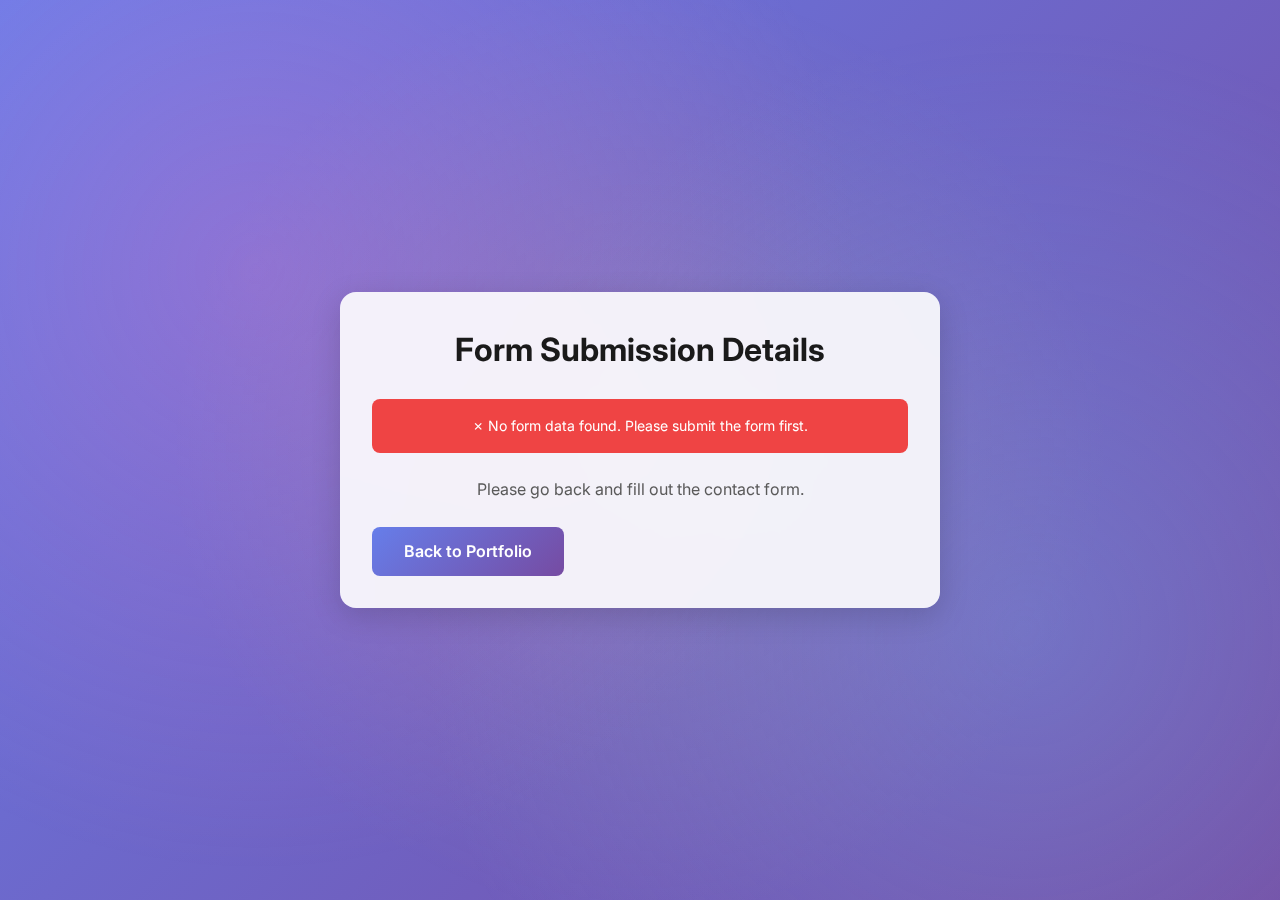
<file: form-details.html>
<!DOCTYPE html>
<html lang="en">
<head>
  <meta charset="UTF-8">
  <meta name="viewport" content="width=device-width, initial-scale=1.0">
  <title>Form Details — Muskan Yadav Portfolio</title>
  <link rel="icon" href="favicon.ico">
  <link rel="preconnect" href="https://fonts.googleapis.com">
  <link rel="preconnect" href="https://fonts.gstatic.com" crossorigin>
  <link href="https://fonts.googleapis.com/css2?family=Inter:wght@400;500;600&display=swap" rel="stylesheet">
  <link rel="stylesheet" href="style.css">
  <style>
    .form-details-container {
      min-height: 100vh;
      display: flex;
      align-items: center;
      justify-content: center;
      padding: 2rem;
    }
    .form-details-card {
      background-color: rgba(255, 255, 255, 0.9);
      backdrop-filter: blur(10px);
      border-radius: 16px;
      padding: 2rem;
      max-width: 600px;
      width: 100%;
      box-shadow: 0 8px 30px rgba(0, 0, 0, 0.15);
    }
    .form-details-card h1 {
      color: var(--color-text);
      margin-bottom: 1.5rem;
      text-align: center;
    }
    .detail-item {
      margin-bottom: 1.5rem;
      padding: 1rem;
      background-color: rgba(99, 102, 241, 0.1);
      border-radius: 8px;
      border-left: 4px solid var(--color-accent);
    }
    .detail-label {
      font-weight: 600;
      color: var(--color-accent);
      display: block;
      margin-bottom: 0.5rem;
    }
    .detail-value {
      color: var(--color-text);
      line-height: 1.6;
    }
    .success-message {
      background-color: #10b981;
      color: white;
      padding: 1rem;
      border-radius: 8px;
      margin-bottom: 1.5rem;
      text-align: center;
    }
    .error-message {
      background-color: #ef4444;
      color: white;
      padding: 1rem;
      border-radius: 8px;
      margin-bottom: 1.5rem;
      text-align: center;
    }
    .back-button {
      display: inline-block;
      margin-top: 1.5rem;
      padding: 0.75rem 2rem;
      background: linear-gradient(135deg, var(--color-gradient-start) 0%, var(--color-gradient-end) 100%);
      color: white;
      text-decoration: none;
      border-radius: 8px;
      font-weight: 600;
      transition: transform 0.3s ease;
    }
    .back-button:hover {
      transform: translateY(-2px);
    }
  </style>
</head>
<body>
  <div class="form-details-container">
    <div class="form-details-card">
      <h1>Form Submission Details</h1>
      <div id="messageContainer"></div>
      <div id="detailsContainer"></div>
      <a href="index.html" class="back-button">Back to Portfolio</a>
    </div>
  </div>

  <script>
    // Read data from localStorage
    const formData = JSON.parse(localStorage.getItem('contactFormData'));
    const messageContainer = document.getElementById('messageContainer');
    const detailsContainer = document.getElementById('detailsContainer');

    if (formData) {
      // Show success message
      messageContainer.innerHTML = '<div class="success-message">✓ Form submitted successfully!</div>';

      // Display form data
      detailsContainer.innerHTML = `
        <div class="detail-item">
          <span class="detail-label">Name:</span>
          <span class="detail-value">${escapeHtml(formData.name)}</span>
        </div>
        <div class="detail-item">
          <span class="detail-label">Email:</span>
          <span class="detail-value">${escapeHtml(formData.email)}</span>
        </div>
        <div class="detail-item">
          <span class="detail-label">Message:</span>
          <span class="detail-value">${escapeHtml(formData.message)}</span>
        </div>
        ${formData.timestamp ? `
        <div class="detail-item">
          <span class="detail-label">Submitted:</span>
          <span class="detail-value">${new Date(formData.timestamp).toLocaleString()}</span>
        </div>
        ` : ''}
      `;

      // Clear localStorage after displaying
      // localStorage.removeItem('contactFormData');
    } else {
      // Show error message
      messageContainer.innerHTML = '<div class="error-message">✗ No form data found. Please submit the form first.</div>';
      detailsContainer.innerHTML = '<p style="text-align: center; color: var(--color-text-muted);">Please go back and fill out the contact form.</p>';
    }

    function escapeHtml(text) {
      const div = document.createElement('div');
      div.textContent = text;
      return div.innerHTML;
    }
  </script>
</body>
</html>
</file>
<file: style.css>
/* style.css */

/* Base Styles */
* {
  box-sizing: border-box;
  margin: 0;
  padding: 0;
}

:root {
  --color-bg: #f8f9fa;
  --color-bg-alt: #ffffff;
  --color-text: #1a1a1a;
  --color-text-muted: #5a5a5a;
  --color-border: #e0e0e0;
  --color-accent: #6366f1;
  --color-accent-hover: #4f46e5;
  --color-gradient-start: #667eea;
  --color-gradient-end: #764ba2;
  --color-purple-bg: rgba(118, 75, 162, 0.3);
  --font-family: 'Inter', -apple-system, BlinkMacSystemFont, 'Segoe UI', Roboto, sans-serif;
  --spacing-xs: 0.5rem;
  --spacing-sm: 1rem;
  --spacing-md: 2rem;
  --spacing-lg: 3rem;
  --spacing-xl: 4rem;
}

html {
  scroll-behavior: smooth;
}

body {
  font-family: var(--font-family);
  font-size: 16px;
  line-height: 1.6;
  color: var(--color-text);
  background: linear-gradient(135deg, #667eea 0%, #764ba2 25%, #f093fb 50%, #4facfe 75%, #00f2fe 100%);
  background-size: 400% 400%;
  min-height: 100vh;
  position: relative;
}

body::before {
  content: '';
  position: fixed;
  top: 0;
  left: 0;
  width: 100%;
  height: 100%;
  background: 
    radial-gradient(circle at 20% 30%, rgba(255, 119, 198, 0.25) 0%, transparent 50%),
    radial-gradient(circle at 80% 70%, rgba(120, 200, 255, 0.25) 0%, transparent 50%),
    radial-gradient(circle at 50% 50%, rgba(255, 200, 100, 0.15) 0%, transparent 60%);
  pointer-events: none;
  z-index: 0;
}

/* Container */
.container {
  max-width: 1200px;
  margin: 0 auto;
  padding: 0 var(--spacing-sm);
  position: relative;
  z-index: 1;
}

/* Header & Navigation */
.site-header {
  border-bottom: 1px solid rgba(255, 255, 255, 0.2);
  padding: var(--spacing-sm) 0;
  background-color: rgba(255, 255, 255, 0.9);
  backdrop-filter: blur(10px);
  position: relative;
  z-index: 10;
  box-shadow: 0 2px 10px rgba(0, 0, 0, 0.05);
}

.header-content {
  display: flex;
  justify-content: space-between;
  align-items: center;
  flex-wrap: wrap;
  gap: var(--spacing-md);
}

.header-content .site-nav {
  flex: 1;
  justify-content: center;
}

.site-brand {
  font-size: 1.5rem;
  font-weight: 600;
  margin: 0;
  background: linear-gradient(135deg, var(--color-gradient-start) 0%, var(--color-gradient-end) 100%);
  -webkit-background-clip: text;
  -webkit-text-fill-color: transparent;
  background-clip: text;
  letter-spacing: -0.5px;
}

.site-nav {
  display: flex;
  justify-content: center;
  gap: var(--spacing-md);
  flex-wrap: wrap;
}

.site-nav a {
  color: var(--color-text);
  text-decoration: none;
  font-weight: 500;
  padding: var(--spacing-xs) var(--spacing-sm);
  border-radius: 6px;
  transition: all 0.3s cubic-bezier(0.4, 0, 0.2, 1);
  position: relative;
}

.site-nav a::before {
  content: '';
  position: absolute;
  bottom: 0;
  left: 50%;
  width: 0;
  height: 2px;
  background: linear-gradient(135deg, var(--color-gradient-start) 0%, var(--color-gradient-end) 100%);
  transition: all 0.3s cubic-bezier(0.4, 0, 0.2, 1);
  transform: translateX(-50%);
}

.site-nav a:hover {
  color: var(--color-accent);
  background-color: rgba(99, 102, 241, 0.1);
  transform: translateY(-2px);
}

.site-nav a:hover::before {
  width: 80%;
}

/* Hero/Top Section */
.hero {
  padding: var(--spacing-xl) 0 var(--spacing-lg) 0;
  position: relative;
  z-index: 1;
}

.top-section {
  display: flex;
  flex-direction: column;
  gap: var(--spacing-lg);
}

/* About Section */
.about-section {
  background-color: rgba(255, 255, 255, 0.7);
  backdrop-filter: blur(10px);
  border-radius: 16px;
  padding: var(--spacing-lg);
  box-shadow: 0 4px 20px rgba(0, 0, 0, 0.1);
  transition: all 0.3s cubic-bezier(0.4, 0, 0.2, 1);
}

.about-section:hover {
  transform: translateY(-4px);
  box-shadow: 0 8px 30px rgba(0, 0, 0, 0.15);
}

.about-heading {
  display: inline-block;
  background: linear-gradient(135deg, var(--color-gradient-start) 0%, var(--color-gradient-end) 100%);
  color: white;
  padding: 0.5rem 1.5rem;
  border-radius: 50px;
  font-size: 1.25rem;
  font-weight: 600;
  margin-bottom: var(--spacing-md);
}

.about-content {
  display: flex;
  gap: var(--spacing-lg);
  align-items: flex-start;
}

.about-text {
  flex: 1;
}

.about-text p {
  font-size: 1rem;
  color: var(--color-text);
  line-height: 1.8;
}

.about-image-wrapper {
  flex-shrink: 0;
  background: linear-gradient(135deg, rgba(120, 200, 255, 0.3) 0%, rgba(255, 119, 198, 0.3) 100%);
  padding: 1rem;
  border-radius: 20px;
}

.about-image {
  width: 200px;
  height: 200px;
  border-radius: 50%;
  object-fit: cover;
  border: 5px solid rgba(118, 75, 162, 0.4);
  display: block;
  box-shadow: 0 8px 20px rgba(0, 0, 0, 0.15);
  transition: all 0.4s cubic-bezier(0.4, 0, 0.2, 1);
}

.about-image:hover {
  transform: scale(1.05) rotate(2deg);
  border-color: rgba(118, 75, 162, 0.6);
  box-shadow: 0 12px 30px rgba(118, 75, 162, 0.3);
}

/* Contact Section */
.contact-section {
  background-color: rgba(255, 255, 255, 0.7);
  backdrop-filter: blur(10px);
  border-radius: 16px;
  padding: var(--spacing-lg);
  box-shadow: 0 4px 20px rgba(0, 0, 0, 0.1);
  transition: all 0.3s cubic-bezier(0.4, 0, 0.2, 1);
}

.contact-section:hover {
  transform: translateY(-4px);
  box-shadow: 0 8px 30px rgba(0, 0, 0, 0.15);
}

.contact-heading {
  font-size: 1.5rem;
  font-weight: 600;
  margin-bottom: var(--spacing-md);
  color: var(--color-text);
}

.contact-info {
  display: flex;
  flex-direction: column;
  gap: var(--spacing-sm);
}

.contact-item {
  display: flex;
  align-items: center;
  gap: var(--spacing-sm);
  font-size: 1rem;
  color: var(--color-text);
  padding: 0.5rem;
  border-radius: 8px;
  transition: all 0.3s cubic-bezier(0.4, 0, 0.2, 1);
}

.contact-item:hover {
  background-color: rgba(99, 102, 241, 0.1);
  transform: translateX(5px);
}

.contact-icon {
  font-size: 1.25rem;
}

.contact-item a {
  color: var(--color-text);
  text-decoration: none;
  transition: color 0.3s ease;
}

.contact-item a:hover {
  color: var(--color-accent);
  text-decoration: underline;
}

/* Projects Section */
.projects {
  padding: var(--spacing-lg) 0;
  position: relative;
  z-index: 1;
}

.projects h2 {
  font-size: 2rem;
  font-weight: 600;
  margin-bottom: var(--spacing-md);
  color: var(--color-text);
  position: relative;
  padding-bottom: var(--spacing-xs);
}

.projects h2::after {
  content: '';
  position: absolute;
  bottom: 0;
  left: 0;
  width: 60px;
  height: 3px;
  background-color: var(--color-accent);
  border-radius: 2px;
}

.projects-grid {
  display: grid;
  grid-template-columns: repeat(auto-fit, minmax(300px, 1fr));
  gap: var(--spacing-md);
  margin-top: var(--spacing-md);
  /* max-width: auto; */
   max-width: 350px; 
  margin-left: auto;
  margin-right: auto;
}

.project-card {
  background-color: rgba(255, 255, 255, 0.9);
  border: 1px solid var(--color-border);
  border-radius: 12px;
  overflow: hidden;
  transition: all 0.4s cubic-bezier(0.4, 0, 0.2, 1);
  box-shadow: 0 4px 6px rgba(0, 0, 0, 0.08);
  backdrop-filter: blur(10px);
}

.project-card:hover {
  border-color: var(--color-accent);
  transform: translateY(-8px) scale(1.02);
  box-shadow: 0 12px 30px rgba(99, 102, 241, 0.3);
}

.project-card img {
  width: 100%;
  height: 350px;
  object-fit: contain;
  display: block;
  transition: transform 0.4s cubic-bezier(0.4, 0, 0.2, 1);
}

.project-card:hover img {
  transform: scale(1.05);
}

.project-body {
  padding: var(--spacing-sm);
}

.project-body p {
  color: var(--color-text-muted);
  line-height: 1.5;
  font-size: 0.9rem;
}

/* Skills Section */
.skills-section {
  padding: var(--spacing-lg) 0;
  position: relative;
  z-index: 1;
}

.skills-card {
  background-color: var(--color-purple-bg);
  backdrop-filter: blur(10px);
  border-radius: 20px;
  padding: var(--spacing-lg);
  box-shadow: 0 8px 30px rgba(0, 0, 0, 0.15);
  display: grid;
  grid-template-columns: repeat(auto-fit, minmax(250px, 1fr));
  gap: var(--spacing-lg);
}

.skill-group {
  background-color: rgba(255, 255, 255, 0.6);
  backdrop-filter: blur(5px);
  border-radius: 12px;
  padding: var(--spacing-md);
  transition: all 0.3s cubic-bezier(0.4, 0, 0.2, 1);
}

.skill-group:hover {
  background-color: rgba(255, 255, 255, 0.8);
  transform: translateY(-3px);
  box-shadow: 0 6px 20px rgba(0, 0, 0, 0.1);
}

.skill-group h3 {
  font-size: 1.25rem;
  font-weight: 600;
  margin-bottom: var(--spacing-sm);
  color: var(--color-text);
}

.skill-list {
  list-style: none;
  display: flex;
  flex-direction: column;
  gap: 0.5rem;
}

.skill-list li {
  color: var(--color-text);
  font-size: 0.95rem;
  padding: 0.25rem 0;
  transition: all 0.2s ease;
  padding-left: 0.5rem;
  border-left: 2px solid transparent;
}

.skill-list li:hover {
  padding-left: 0.75rem;
  border-left-color: var(--color-accent);
  color: var(--color-accent);
}

.education-item {
  display: flex;
  flex-direction: column;
  gap: 0.5rem;
}

.timeline {
  display: inline-block;
  background-color: rgba(118, 75, 162, 0.2);
  color: var(--color-text);
  padding: 0.25rem 0.75rem;
  border-radius: 8px;
  font-size: 0.85rem;
  font-weight: 500;
  width: fit-content;
}

.education-detail {
  color: var(--color-text);
  font-size: 0.95rem;
}

.tech-icons {
  display: grid;
  grid-template-columns: repeat(3, 1fr);
  gap: var(--spacing-sm);
}

.tech-icon {
  background-color: rgba(255, 255, 255, 0.8);
  border: 1px solid rgba(118, 75, 162, 0.3);
  padding: var(--spacing-sm);
  border-radius: 8px;
  text-align: center;
  font-weight: 500;
  font-size: 0.9rem;
  color: var(--color-text);
  transition: all 0.3s cubic-bezier(0.4, 0, 0.2, 1);
  cursor: pointer;
}

.tech-icon:hover {
  background: linear-gradient(135deg, rgba(118, 75, 162, 0.3) 0%, rgba(102, 126, 234, 0.3) 100%);
  transform: translateY(-4px) scale(1.05);
  border-color: var(--color-accent);
  box-shadow: 0 6px 15px rgba(99, 102, 241, 0.2);
}

/* Footer */
.site-footer {
  border-top: 1px solid rgba(255, 255, 255, 0.2);
  padding: var(--spacing-md) 0;
  text-align: center;
  color: var(--color-text-muted);
  background-color: rgba(255, 255, 255, 0.7);
  backdrop-filter: blur(10px);
  position: relative;
  z-index: 1;
}

/* Responsive Design */
@media (max-width: 1024px) {
  .container {
    max-width: 95%;
  }

  .about-content {
    gap: var(--spacing-md);
  }

  .skills-card {
    grid-template-columns: repeat(2, 1fr);
  }
}

@media (max-width: 768px) {
  .container {
    padding: 0 var(--spacing-sm);
  }

  .header-content {
    flex-direction: column;
    align-items: center;
    text-align: center;
    gap: var(--spacing-sm);
  }

  .site-brand {
    font-size: 1.25rem;
  }

  .site-nav {
    flex-direction: row;
    flex-wrap: wrap;
    justify-content: center;
    gap: var(--spacing-xs);
    width: 100%;
  }

  .site-nav a {
    padding: 0.4rem 0.8rem;
    font-size: 0.9rem;
  }

  .hero {
    padding: var(--spacing-md) 0;
  }

  .top-section {
    gap: var(--spacing-md);
  }

  .about-section,
  .contact-section {
    padding: var(--spacing-md);
  }

  .about-heading {
    font-size: 1.1rem;
    padding: 0.4rem 1.2rem;
  }

  .about-content {
    flex-direction: column;
    align-items: center;
    text-align: center;
  }

  .about-image-wrapper {
    align-self: center;
    padding: 0.75rem;
  }

  .about-image {
    width: 150px;
    height: 150px;
  }

  .about-text p {
    font-size: 0.95rem;
  }

  .contact-heading {
    font-size: 1.5rem;
  }

  .contact-info {
    gap: 0.75rem;
  }

  .contact-item {
    font-size: 0.9rem;
    padding: 0.4rem;
  }

  .projects h2 {
    font-size: 1.75rem;
    text-align: center;
  }

  .projects-grid {
    grid-template-columns: 1fr;
    max-width: 100%;
  }

  .project-card {
    margin: 0 auto;
  }

  .skills-card {
    grid-template-columns: 1fr;
    padding: var(--spacing-md);
    gap: var(--spacing-md);
  }

  .skill-group {
    padding: var(--spacing-sm);
  }

  .skill-group h3 {
    font-size: 1.1rem;
  }

  .tech-icons {
    grid-template-columns: repeat(2, 1fr);
    gap: 0.75rem;
  }

  .tech-icon {
    padding: 0.75rem;
    font-size: 0.85rem;
  }

  section {
    padding: var(--spacing-md) 0;
  }
}

@media (max-width: 480px) {
  body {
    font-size: 14px;
  }

  .container {
    padding: 0 1rem;
  }

  .site-header {
    padding: 0.75rem 0;
  }

  .site-brand {
    font-size: 1.1rem;
  }

  .site-nav {
    gap: 0.5rem;
  }

  .site-nav a {
    padding: 0.35rem 0.6rem;
    font-size: 0.85rem;
  }

  .hero {
    padding: var(--spacing-sm) 0;
  }

  .top-section {
    gap: var(--spacing-sm);
  }

  .about-section,
  .contact-section {
    padding: var(--spacing-sm);
    border-radius: 12px;
  }

  .about-heading {
    font-size: 0.95rem;
    padding: 0.35rem 1rem;
    margin-bottom: var(--spacing-sm);
  }

  .about-image-wrapper {
    padding: 0.5rem;
  }

  .about-image {
    width: 120px;
    height: 120px;
    border-width: 4px;
  }

  .about-text p {
    font-size: 0.9rem;
    line-height: 1.6;
  }

  .contact-heading {
    font-size: 1.25rem;
    margin-bottom: var(--spacing-sm);
  }

  .contact-item {
    font-size: 0.85rem;
    padding: 0.35rem;
  }

  .contact-icon {
    font-size: 1.1rem;
  }

  .projects h2 {
    font-size: 1.5rem;
    margin-bottom: var(--spacing-sm);
  }

  .project-card img {
    height: 200px;
  }

  .project-body {
    padding: 0.75rem;
  }

  .project-body p {
    font-size: 0.85rem;
  }

  .skills-card {
    padding: var(--spacing-sm);
    border-radius: 16px;
    gap: var(--spacing-sm);
  }

  .skill-group {
    padding: 0.75rem;
    border-radius: 10px;
  }

  .skill-group h3 {
    font-size: 1rem;
    margin-bottom: 0.5rem;
  }

  .skill-list li {
    font-size: 0.85rem;
    padding: 0.2rem 0;
  }

  .tech-icons {
    grid-template-columns: 1fr;
    gap: 0.5rem;
  }

  .tech-icon {
    padding: 0.6rem;
    font-size: 0.8rem;
  }

  .timeline {
    font-size: 0.75rem;
    padding: 0.2rem 0.6rem;
  }

  .education-detail {
    font-size: 0.85rem;
  }

  .site-footer {
    padding: var(--spacing-sm) 0;
    font-size: 0.85rem;
  }
}

/* ============================================
   NEW FEATURES - Week 02 Enhancements
   ============================================ */

/* Theme Toggle Button */
.theme-toggle {
  background: rgba(99, 102, 241, 0.1);
  border: 2px solid var(--color-accent);
  border-radius: 50%;
  width: 45px;
  height: 45px;
  display: flex;
  align-items: center;
  justify-content: center;
  cursor: pointer;
  transition: all 0.3s ease;
  font-size: 1.5rem;
}

.theme-toggle:hover {
  background: var(--color-accent);
  transform: scale(1.1);
}

/* Progress Bars */
.skills-progress-section {
  background-color: rgba(255, 255, 255, 0.7);
  backdrop-filter: blur(10px);
  border-radius: 16px;
  padding: var(--spacing-lg);
  margin-bottom: var(--spacing-lg);
  box-shadow: 0 4px 20px rgba(0, 0, 0, 0.1);
}

.progress-skill-item {
  margin-bottom: var(--spacing-md);
}

.progress-skill-item:last-child {
  margin-bottom: 0;
}

.skill-label {
  display: flex;
  justify-content: space-between;
  margin-bottom: 0.5rem;
  font-weight: 600;
  color: var(--color-text);
}

.skill-percentage {
  color: var(--color-accent);
}

.progress-bar {
  width: 100%;
  height: 25px;
  background-color: rgba(0, 0, 0, 0.1);
  border-radius: 12px;
  overflow: hidden;
  position: relative;
}

.progress-fill {
  height: 100%;
  width: 0;
  background: linear-gradient(135deg, var(--color-gradient-start) 0%, var(--color-gradient-end) 100%);
  border-radius: 12px;
  transition: width 1.5s cubic-bezier(0.4, 0, 0.2, 1);
  position: relative;
}

.progress-fill.animated::after {
  content: '';
  position: absolute;
  top: 0;
  left: 0;
  bottom: 0;
  right: 0;
  background: linear-gradient(90deg, transparent, rgba(255, 255, 255, 0.3), transparent);
  animation: shimmer 2s infinite;
}

@keyframes shimmer {
  0% { transform: translateX(-100%); }
  100% { transform: translateX(100%); }
}

/* Contact Form Section */
.contact-form-section {
  padding: var(--spacing-lg) 0;
  position: relative;
  z-index: 1;
}

.contact-form-section h2 {
  font-size: 2rem;
  font-weight: 600;
  margin-bottom: var(--spacing-md);
  color: var(--color-text);
  position: relative;
  padding-bottom: var(--spacing-xs);
}

.contact-form-section h2::after {
  content: '';
  position: absolute;
  bottom: 0;
  left: 0;
  width: 60px;
  height: 3px;
  background-color: var(--color-accent);
  border-radius: 2px;
}

.contact-form {
  max-width: 600px;
  margin: 0 auto;
  background-color: rgba(255, 255, 255, 0.7);
  backdrop-filter: blur(10px);
  border-radius: 16px;
  padding: var(--spacing-lg);
  box-shadow: 0 4px 20px rgba(0, 0, 0, 0.1);
}

.form-group {
  margin-bottom: var(--spacing-md);
}

.form-group label {
  display: block;
  margin-bottom: var(--spacing-xs);
  font-weight: 500;
  color: var(--color-text);
}

.form-group input,
.form-group textarea {
  width: 100%;
  padding: var(--spacing-sm);
  border: 2px solid var(--color-border);
  border-radius: 8px;
  font-family: var(--font-family);
  font-size: 1rem;
  color: var(--color-text);
  background-color: rgba(255, 255, 255, 0.9);
  transition: all 0.3s ease;
}

.form-group input:focus,
.form-group textarea:focus {
  outline: none;
  border-color: var(--color-accent);
  box-shadow: 0 0 0 3px rgba(99, 102, 241, 0.1);
}

.form-group input.error,
.form-group textarea.error {
  border-color: #ef4444;
}

.error-message {
  display: block;
  color: #ef4444;
  font-size: 0.875rem;
  margin-top: 0.25rem;
}

/* Media Section */
.media-section {
  padding: var(--spacing-lg) 0;
  position: relative;
  z-index: 1;
}

.media-section h2 {
  font-size: 2rem;
  font-weight: 600;
  margin-bottom: var(--spacing-md);
  color: var(--color-text);
  position: relative;
  padding-bottom: var(--spacing-xs);
}

.media-section h2::after {
  content: '';
  position: absolute;
  bottom: 0;
  left: 0;
  width: 60px;
  height: 3px;
  background-color: var(--color-accent);
  border-radius: 2px;
}

.media-content {
  display: grid;
  grid-template-columns: repeat(auto-fit, minmax(300px, 1fr));
  gap: var(--spacing-md);
}

.media-item {
  background-color: rgba(255, 255, 255, 0.7);
  backdrop-filter: blur(10px);
  border-radius: 16px;
  padding: var(--spacing-md);
  box-shadow: 0 4px 20px rgba(0, 0, 0, 0.1);
}

.media-item h3 {
  font-size: 1.25rem;
  font-weight: 600;
  margin-bottom: var(--spacing-sm);
  color: var(--color-text);
}

.media-video,
.media-audio {
  width: 100%;
  border-radius: 8px;
}

#myCanvas {
  width: 100%;
  max-width: 400px;
  height: auto;
  border-radius: 8px;
  display: block;
  margin: 0 auto;
}

/* Gallery/Slider Section */
.gallery-section {
  padding: var(--spacing-lg) 0;
  position: relative;
  z-index: 1;
}

.gallery-section h2 {
  font-size: 2rem;
  font-weight: 600;
  margin-bottom: var(--spacing-md);
  color: var(--color-text);
  position: relative;
  padding-bottom: var(--spacing-xs);
  text-align: center;
}

.gallery-section h2::after {
  content: '';
  position: absolute;
  bottom: 0;
  left: 50%;
  transform: translateX(-50%);
  width: 60px;
  height: 3px;
  background-color: var(--color-accent);
  border-radius: 2px;
}

.slider-container {
  position: relative;
  max-width: 800px;
  margin: 0 auto;
  background-color: rgba(255, 255, 255, 0.7);
  backdrop-filter: blur(10px);
  border-radius: 16px;
  padding: var(--spacing-md);
  box-shadow: 0 4px 20px rgba(0, 0, 0, 0.1);
}

.slider-wrapper {
  overflow: hidden;
  border-radius: 12px;
  margin-bottom: var(--spacing-sm);
}

.slider-track {
  display: flex;
  transition: transform 0.5s cubic-bezier(0.4, 0, 0.2, 1);
}

.slide {
  min-width: 100%;
  flex-shrink: 0;
}

.slide img {
  width: 100%;
  height: 400px;
  object-fit: cover;
  display: block;
}

.slider-btn {
  position: absolute;
  top: 50%;
  transform: translateY(-50%);
  background: rgba(99, 102, 241, 0.8);
  color: white;
  border: none;
  width: 50px;
  height: 50px;
  border-radius: 50%;
  font-size: 1.5rem;
  cursor: pointer;
  transition: all 0.3s ease;
  z-index: 2;
}

.slider-btn:hover {
  background: var(--color-accent);
  transform: translateY(-50%) scale(1.1);
}

.prev-btn {
  left: 10px;
}

.next-btn {
  right: 10px;
}

.slider-dots {
  display: flex;
  justify-content: center;
  gap: 0.5rem;
  margin-top: var(--spacing-sm);
}

.dot {
  width: 12px;
  height: 12px;
  border-radius: 50%;
  border: none;
  background-color: rgba(0, 0, 0, 0.3);
  cursor: pointer;
  transition: all 0.3s ease;
}

.dot.active {
  background-color: var(--color-accent);
  transform: scale(1.3);
}

/* Layout Note Section */
.layout-note-section {
  padding: var(--spacing-lg) 0;
  position: relative;
  z-index: 1;
}

.layout-note-section h2 {
  font-size: 2rem;
  font-weight: 600;
  margin-bottom: var(--spacing-md);
  color: var(--color-text);
  position: relative;
  padding-bottom: var(--spacing-xs);
}

.layout-note-section h2::after {
  content: '';
  position: absolute;
  bottom: 0;
  left: 0;
  width: 60px;
  height: 3px;
  background-color: var(--color-accent);
  border-radius: 2px;
}

.note-content {
  background-color: rgba(255, 255, 255, 0.7);
  backdrop-filter: blur(10px);
  border-radius: 16px;
  padding: var(--spacing-lg);
  box-shadow: 0 4px 20px rgba(0, 0, 0, 0.1);
  max-width: 800px;
  margin: 0 auto;
}

.note-content p {
  margin-bottom: var(--spacing-md);
  color: var(--color-text);
  line-height: 1.8;
  font-size: 1.1rem;
}

.note-content p:last-child {
  margin-bottom: 0;
}

.note-example {
  padding: var(--spacing-sm);
  background-color: rgba(99, 102, 241, 0.1);
  border-left: 4px solid var(--color-accent);
  border-radius: 4px;
  font-style: italic;
}

/* Back to Top Button */
.back-to-top {
  position: fixed;
  bottom: 30px;
  right: 30px;
  width: 50px;
  height: 50px;
  background: linear-gradient(135deg, var(--color-gradient-start) 0%, var(--color-gradient-end) 100%);
  color: white;
  border: none;
  border-radius: 50%;
  font-size: 1.5rem;
  cursor: pointer;
  opacity: 0;
  visibility: hidden;
  transition: all 0.3s ease;
  z-index: 1000;
  box-shadow: 0 4px 15px rgba(99, 102, 241, 0.3);
}

.back-to-top.visible {
  opacity: 1;
  visibility: visible;
}

.back-to-top:hover {
  transform: translateY(-5px);
  box-shadow: 0 6px 20px rgba(99, 102, 241, 0.4);
}

/* Dark Mode Styles */
body.dark-mode {
  --color-text: #e5e7eb;
  --color-text-muted: #9ca3af;
  --color-bg: #1f2937;
  --color-bg-alt: #111827;
  --color-border: #374151;
  background: linear-gradient(135deg, #1f2937 0%, #111827 25%, #0f172a 50%, #1e1b4b 75%, #312e81 100%);
}

body.dark-mode .about-section,
body.dark-mode .contact-section,
body.dark-mode .contact-form,
body.dark-mode .skills-progress-section,
body.dark-mode .media-item,
body.dark-mode .note-content,
body.dark-mode .slider-container,
body.dark-mode .project-card {
  background-color: rgba(31, 41, 55, 0.8);
  color: var(--color-text);
}

body.dark-mode .site-header {
  background-color: rgba(31, 41, 55, 0.9);
  border-bottom-color: rgba(255, 255, 255, 0.1);
}

body.dark-mode .site-footer {
  background-color: rgba(31, 41, 55, 0.7);
}

body.dark-mode .progress-bar {
  background-color: rgba(255, 255, 255, 0.1);
}

body.dark-mode .form-group input,
body.dark-mode .form-group textarea {
  background-color: rgba(17, 24, 39, 0.8);
  color: var(--color-text);
  border-color: var(--color-border);
}

body.dark-mode .slider-btn {
  background: rgba(99, 102, 241, 0.6);
}

/* Responsive Updates for New Features */
@media (max-width: 768px) {
  .theme-toggle {
    width: 40px;
    height: 40px;
    font-size: 1.25rem;
  }

  .media-content {
    grid-template-columns: 1fr;
  }

  .slider-btn {
    width: 40px;
    height: 40px;
    font-size: 1.25rem;
  }

  .prev-btn {
    left: 5px;
  }

  .next-btn {
    right: 5px;
  }

  .slide img {
    height: 300px;
  }

  .back-to-top {
    width: 45px;
    height: 45px;
    bottom: 20px;
    right: 20px;
    font-size: 1.25rem;
  }

  .note-content p {
    font-size: 1rem;
  }
}

@media (max-width: 480px) {
  .skills-progress-section {
    padding: var(--spacing-md);
  }

  .contact-form {
    padding: var(--spacing-md);
  }

  .slide img {
    height: 250px;
  }

  .slider-btn {
    width: 35px;
    height: 35px;
    font-size: 1rem;
  }
}
</file>
